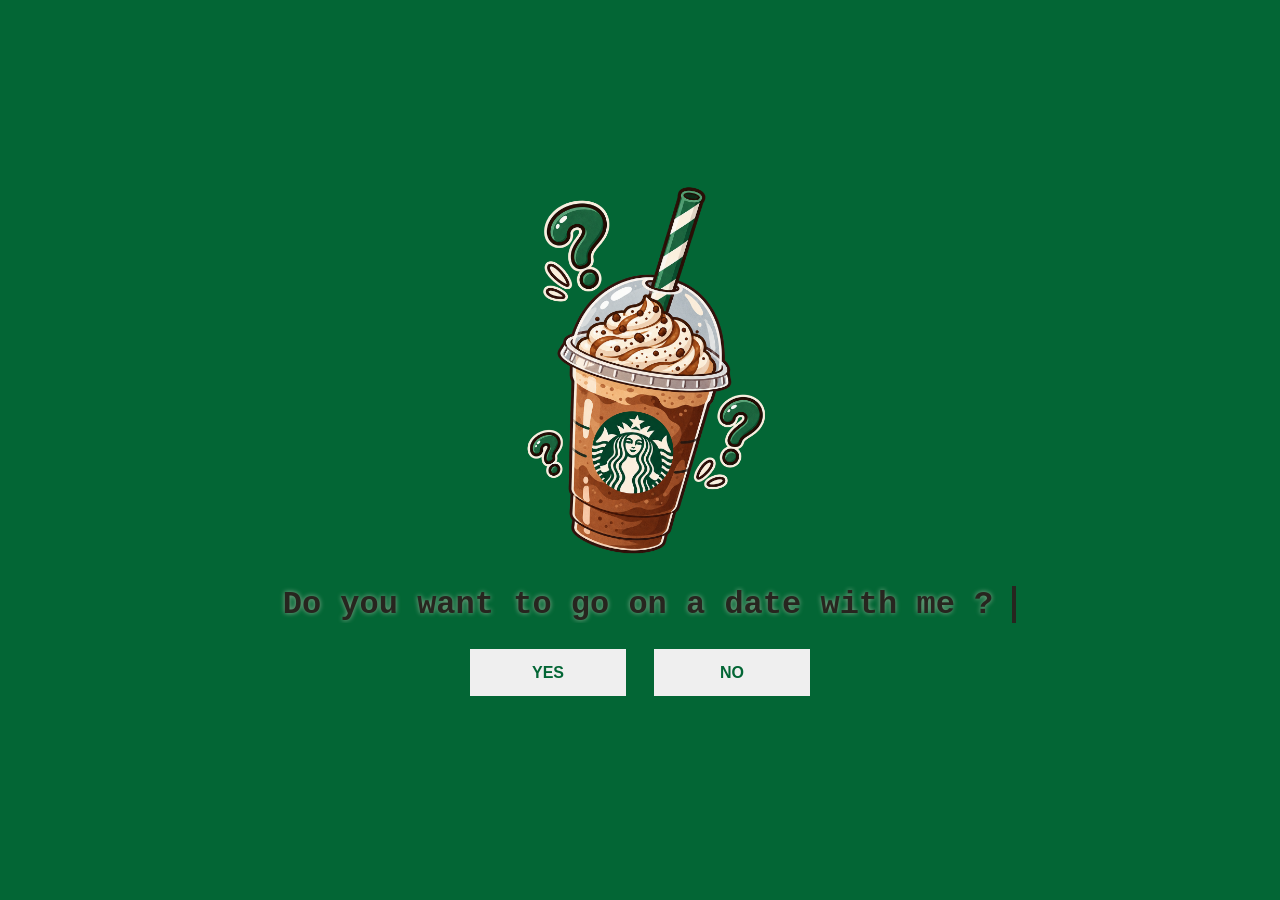
<file: index.html>
<!doctype html>
<html lang="en">
  <head>
    <link rel="stylesheet" href="index.css" />
    <link rel="preconnect" href="https://fonts.googleapis.com" />
    <link rel="preconnect" href="https://fonts.gstatic.com" crossorigin />
    <link
      href="https://fonts.googleapis.com/css2?family=Montserrat:ital,wght@0,100..900;1,100..900&display=swap"
      rel="stylesheet"
    />

    <meta charset="UTF-8" />
    <meta name="viewport" content="width=device-width, initial-scale=1.0" />
    <title>A coffee with me ?</title>
  </head>

  <body>
    <div class="page">
      <div class="quest_star">
        <img src="quest_star.png" />
      </div>

      <div class="terminal-loader">
        <!-- 
             Set --n to the exact character count of your text 
             (including spaces) for the step animation to work perfectly.
             "Do you want to go on a date with me ?" = 39 chars
          -->
        <div
          class="typewriter"
          style="--n: 39"
          aria-label="Do you want to go on a date with me ?"
        >
          Do you want to go on a date with me ?
        </div>
      </div>

      <div class="button-group">
        <button
          class="btn btn-yes"
          type="button"
          onclick="window.location.href = 'yeah.html'"
        >
          YES
        </button>
        <button class="btn btn-no" id="btn-no" type="button">NO</button>
      </div>
    </div>

    <script>
      const btnNo = document.getElementById("btn-no");
      const maxAttempts = 5;
      let attempts = 0;
      let isCatchable = false;

      function moveButton() {
        // Si le bouton est devenu "attrapable", on ne le fait plus fuir
        if (isCatchable) return;

        attempts++;

        const btnRect = btnNo.getBoundingClientRect();
        const margin = 20; // marge de sécurité par rapport aux bords

        const maxX = window.innerWidth - btnRect.width - margin;
        const maxY = window.innerHeight - btnRect.height - margin;

        const newX = Math.random() * maxX;
        const newY = Math.random() * maxY;

        btnNo.classList.add("escaping");
        btnNo.style.left = `${newX}px`;
        btnNo.style.top = `${newY}px`;

        // Seuil atteint : on libère le bouton
        if (attempts >= maxAttempts) {
          isCatchable = true;
          releaseButton();
        }
      }

      function releaseButton() {
        // Remet le bouton à sa place d'origine dans la mise en page
        btnNo.classList.remove("escaping");
        btnNo.style.left = "";
        btnNo.style.top = "";
        btnNo.style.position = "";

        // Petit indice visuel pour montrer que c'est enfin cliquable
        btnNo.classList.add("catchable");
      }

      // Se déclenche dès que la souris s'approche du bouton
      btnNo.addEventListener("mouseenter", moveButton);

      // Version mobile : se déclenche au toucher (avant le clic réel)
      btnNo.addEventListener("touchstart", function (e) {
        if (isCatchable) return; // laisse passer le vrai clic si attrapable
        e.preventDefault();
        moveButton();
      });

      btnNo.addEventListener("click", function () {
        if (isCatchable) {
          window.location.href = "sorry.html";
        }
      });
    </script>
  </body>
</html>
</file>
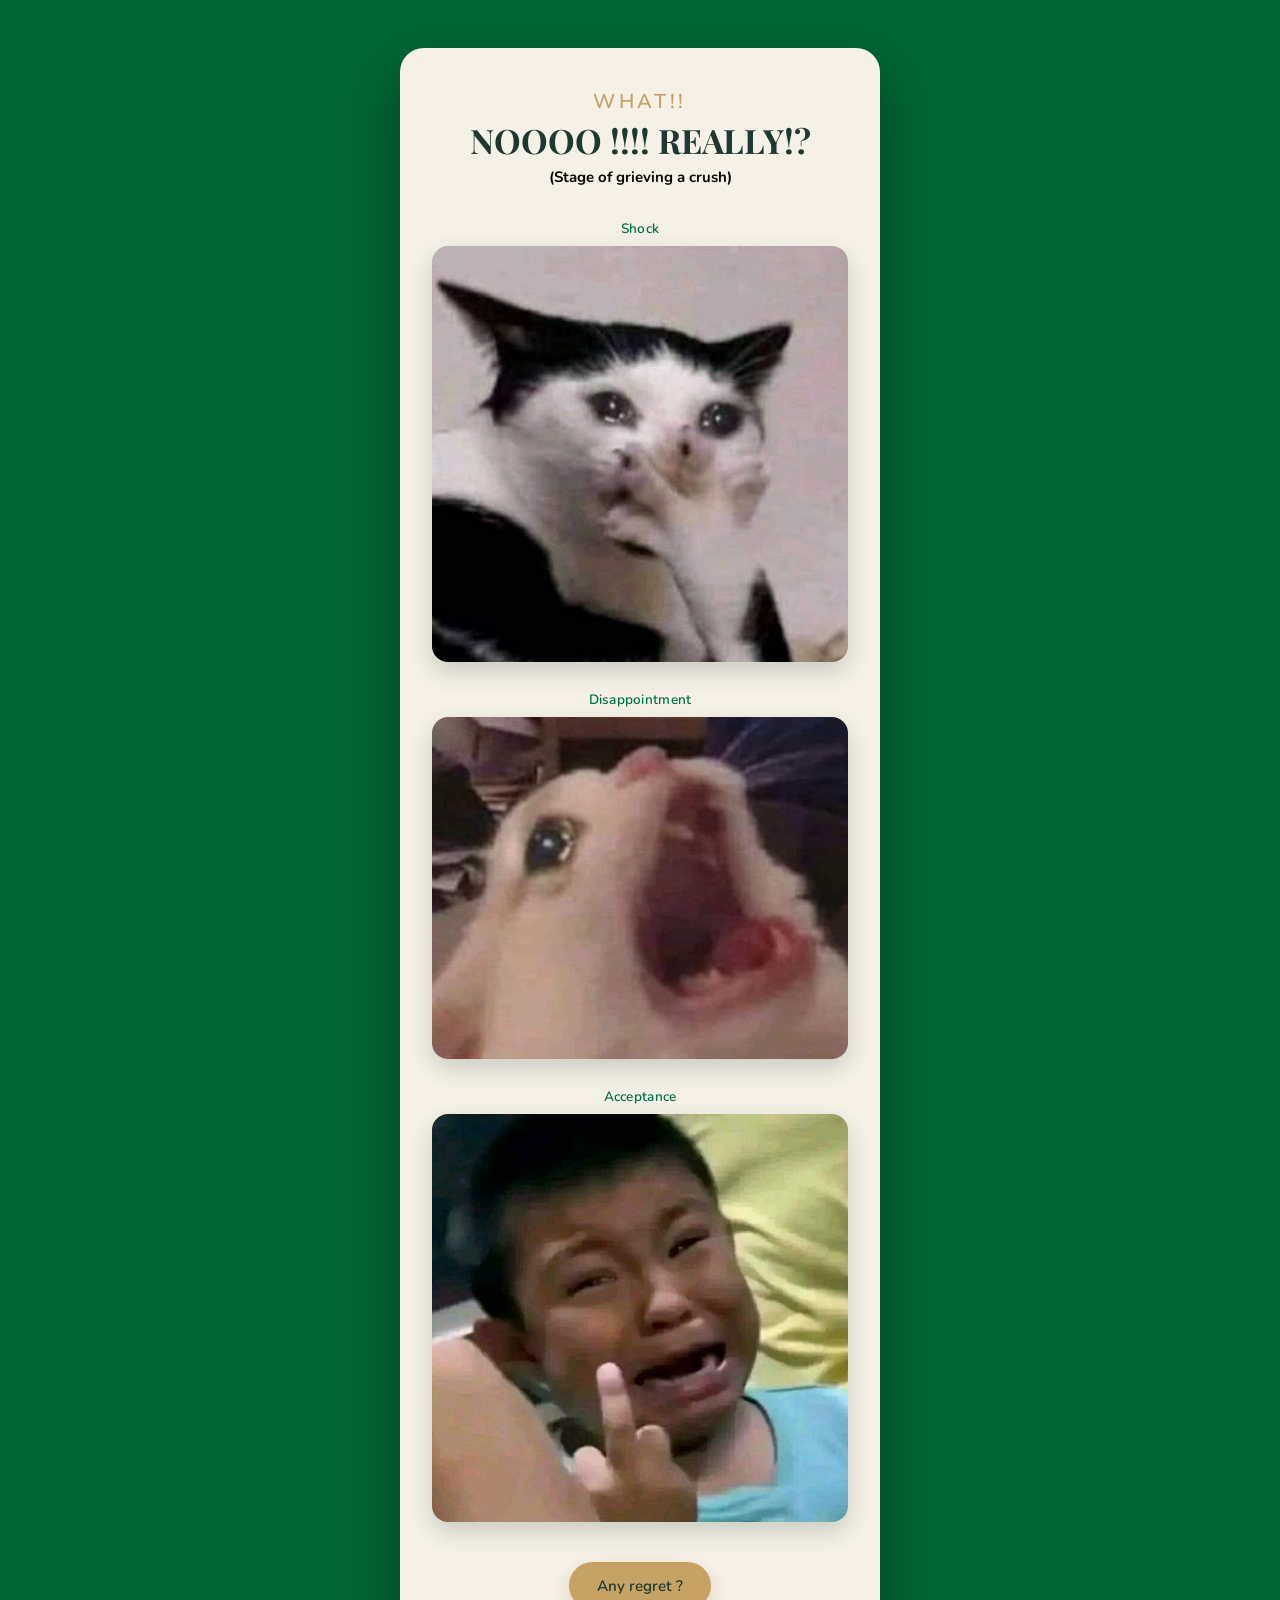
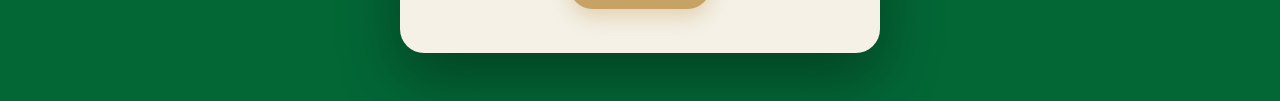
<file: sorry.html>
<!doctype html>
<html lang="fr">
  <head>
    <meta charset="UTF-8" />
    <meta name="viewport" content="width=device-width, initial-scale=1.0" />
    <link rel="stylesheet" href="sorry.css" />
    <title>Noooo 😭</title>
  </head>
  <body>
    <div class="sorry-page">
      <p class="eyebrow">WHAT!!</p>
      <h1>NOOOO !!!! REALLY!?</h1>
      <p class="subtitle">(Stage of grieving a crush)</p>

      <div class="crying-gallery">
        <figure>
          <figcaption>Shock</figcaption>
          <img src="crying3.png" alt="ugly crying 1" />
        </figure>
        <figure>
          <figcaption>Disappointment</figcaption>
          <img src="crying2.png" alt="ugly crying 2" />
        </figure>
        <figure>
          <figcaption>Acceptance</figcaption>
          <img src="crying1.png" alt="ugly crying 3" />
        </figure>
      </div>

      <button id="btn-retry" type="button">Any regret ?</button>
    </div>

    <script>
      document.getElementById("btn-retry").addEventListener("click", () => {
        window.location.href = "index.html"; // remplace par le nom de ta page principale
      });
    </script>
  </body>
</html>
</file>
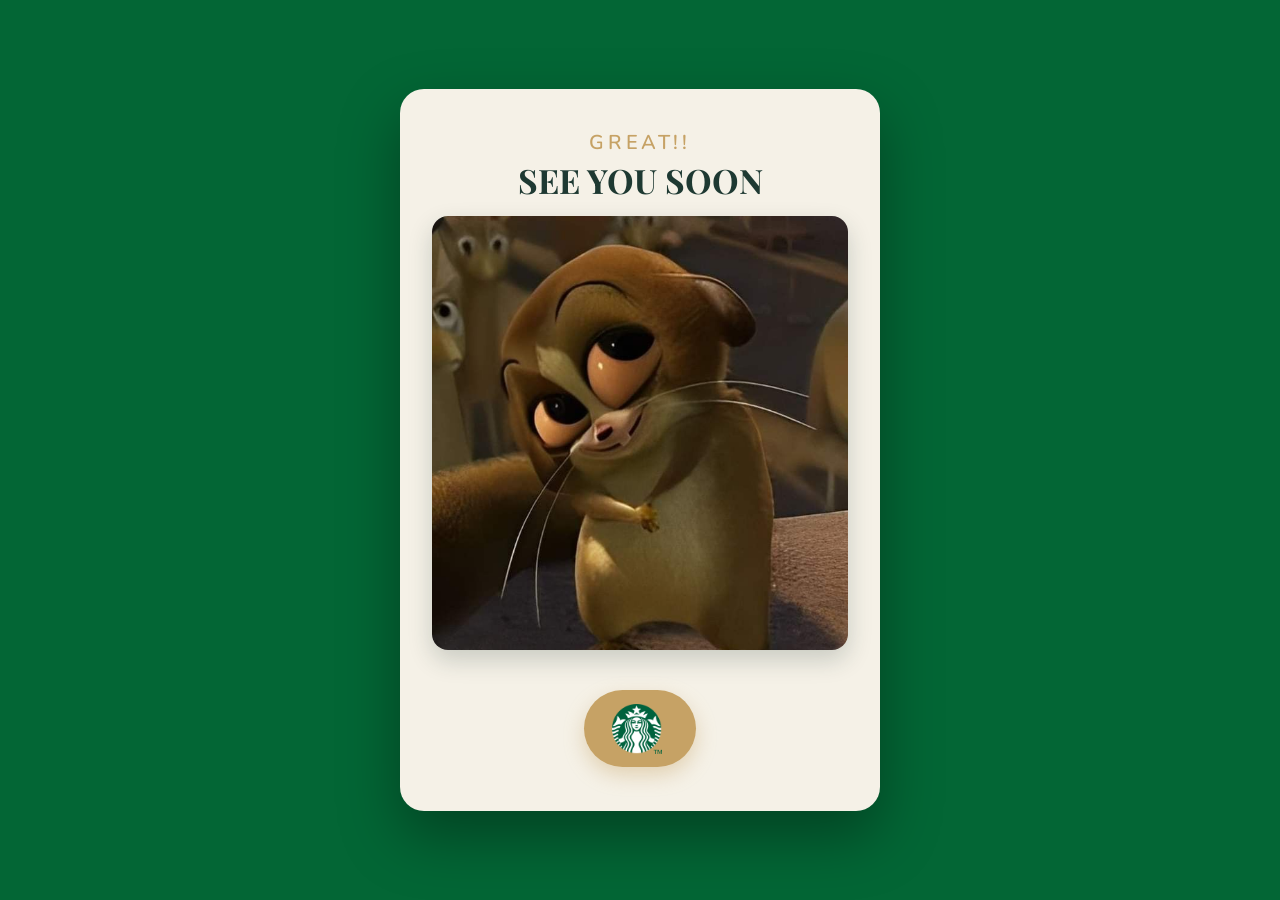
<file: yeah.html>
<!doctype html>
<html lang="fr">
  <head>
    <meta charset="UTF-8" />
    <meta name="viewport" content="width=device-width, initial-scale=1.0" />
    <link rel="stylesheet" href="yeah.css" />
    <title>Of course it's a Yes!</title>
  </head>
  <style>
    .heart {
      position: fixed;
      top: -10%;
      font-size: 1.5rem;
      pointer-events: none;
      user-select: none;
      animation: fall linear forwards;
      z-index: 999;
    }

    @keyframes fall {
      to {
        transform: translateY(110vh) rotate(360deg);
        opacity: 0.2;
      }
    }
  </style>

  <script>
    function spawnHeart() {
      const heart = document.createElement("div");
      heart.className = "heart";
      heart.textContent = ["❤️", "❤️", "❤️"][Math.floor(Math.random() * 3)];

      heart.style.left = Math.random() * 100 + "vw";
      heart.style.fontSize = 1 + Math.random() * 1.5 + "rem";

      const duration = 4 + Math.random() * 3; // entre 4 et 7 secondes
      heart.style.animationDuration = duration + "s";

      document.body.appendChild(heart);

      // Nettoyage après la chute pour ne pas surcharger le DOM
      setTimeout(() => heart.remove(), duration * 1000);
    }

    // Une pluie généreuse pendant les 4 premières secondes à l'ouverture
    const rainInterval = setInterval(spawnHeart, 150);
    setTimeout(() => clearInterval(rainInterval), 4000);
  </script>
  <body>
    <div class="sorry-page">
      <p class="eyebrow">Great!!</p>
      <h1>SEE YOU SOON</h1>

      <div class="crying-gallery">
        <figure>
          <figcaption></figcaption>
          <img src="happy1.png" alt="happy" />
        </figure>
      </div>

      <button id="btn-retry" type="button">
        <img src="starbucks_icon.png" alt="" />
      </button>
    </div>

    <script>
      document.getElementById("btn-retry").addEventListener("click", () => {
        window.location.href = "index.html"; // remplace par le nom de ta page principale
      });
    </script>
  </body>
</html>
</file>
<file: index.css>
body{
    background-color: rgb(3, 102, 53);
    color: rgb(39, 37, 31);
    width: auto;
    margin: 0;
    overflow-x: hidden;
    font-weight: 400;
    font-family: system-ui, -apple-system, BlinkMacSystemFont, 'Segoe UI', Roboto, Oxygen, Ubuntu, Cantarell, 'Open Sans', 'Helvetica Neue', sans-serif;
}

/* 
   CONTENEUR GLOBAL 
   Remplace l'astuce 100vh + margin négatif : 
   on empile simplement les blocs avec un espacement contrôlé.
*/
.page {
  display: flex;
  flex-direction: column;
  align-items: center;
  justify-content: center;
  min-height: 100vh;
  padding: 1rem;
  box-sizing: border-box;
  gap: 1rem; /* <-- règle l'espacement entre image / texte / boutons */
}

.quest_star {
    display: flex;
    justify-content: center;
    align-items: flex-start;
}

.quest_star img {
    width: auto;
    max-width: 100%;
    height: 400px;
    object-fit: cover;
    object-position: center top;
}

/* 
   TERMINAL LOADER 
*/
.terminal-loader {
  display: flex;
  justify-content: center;
  align-items: center;
  width: 100%;
  text-align: center;
  font-size: clamp(1rem, 4vw, 2rem);
}

.typewriter {
  width: calc(var(--n) * 1ch);
  max-width: 100%;
  font-family: 'Courier New', Courier, monospace;
  font-weight: 700;
  white-space: nowrap;
  overflow: hidden;
  border-right: 0.15em solid var(--caret-color, rgb(39, 37, 31));
  animation: typing 3s steps(var(--n)) forwards, blink 0.7s step-end infinite;
  text-shadow: 0 0 5px rgba(235, 225, 210, 0.6);
}

@keyframes typing {
  from { width: 0; }
  to   { width: calc(var(--n) * 1ch); }
}

@keyframes blink {
  50% { border-color: white; }
}

/* 
   BOUTONS OUI / NON 
*/
.button-group {
  position: relative;
  display: flex;
  gap: 1.5rem;
  margin-top: 0.5rem;
  flex-wrap: wrap;
  justify-content: center;
}


   .btn {
    color:rgb(3, 102, 53);
  cursor: pointer;
  display: block;
  font-size: 16px;
  font-weight: 600;
  line-height: 45px;
  margin: 0 0 2em;
  width: 160px;        /* largeur fixe au lieu de max-width + width: 100% */
  position: relative;
  text-decoration: none;
  text-transform: uppercase;

  border: 2px solid;
  overflow: hidden;

  span {
    z-index: 20;
  }

  &:after {
    background: #fff;
    content: "";
    height: 155px;
    left: -75px;
    opacity: .2;
    position: absolute;
    top: -50px;
    transform: rotate(35deg);
    transition: all 550ms cubic-bezier(0.19, 1, 0.22, 1);
    width: 50px;
    z-index: -10;
  }
}


.btn-yes:hover {
   &:after {
    left: 120%;
    transition: all 550ms cubic-bezier(0.19, 1, 0.22, 1);
  }
}

.btn-no {
  position: relative;
  transition: transform 0.15s ease; /* petit effet fluide au déplacement */
}

.btn-no.escaping {
  position: fixed; /* une fois qu'il fuit, il se déplace librement sur toute la page */
}
.btn-no:hover {
  background-color: rgb(58, 36, 2);
  border-color: rgb(180, 40, 40);
  color: white;
}

.btn:active {
  transform: scale(0.95);
}

/* 
   RESPONSIVE — TÉLÉPHONES 
*/
@media (max-width: 600px) {
  .quest_star img {
    height: 220px;
  }

  .terminal-loader {
    font-size: clamp(0.85rem, 5vw, 1.3rem);
  }

  .typewriter {
    white-space: normal;
    width: 90vw;
    border-right: none;
  }

  .btn {
    padding: 0.6rem 1.5rem;
    font-size: 1rem;
  }
}

@media (max-width: 380px) {
  .quest_star img {
    height: 160px;
  }
}

@media (prefers-reduced-motion: reduce) {
  .typewriter {
    animation: none;
    width: auto;
    border-right: none;
  }
}
</file>
<file: sorry.css>
@import url('https://fonts.googleapis.com/css2?family=Playfair+Display:wght@600;700&family=Nunito:wght@400;600&display=swap');

:root {
  --plum-dark: #1e3932;   /* vert Starbucks foncé */
  --plum: #00704a;        /* vert Starbucks principal */
  --blush: #d4c8a8;       /* beige/taupe */
  --cream: #f5f1e7;       /* crème */
  --ink: #2b2b26;         /* texte foncé */
  --accent: #c6a265;      /* or (sirène Starbucks) */
}

* {
  box-sizing: border-box;
}

body {
  margin: 0;
  min-height: 100vh;
  width: auto;
  overflow-x: hidden;
  font-family: 'Nunito', system-ui, sans-serif;
  font-weight: 400;
  color: var(--ink);
  background:rgb(3, 102, 53);
  display: flex;
  align-items: center;
  justify-content: center;
  padding: 3rem 1.25rem;
}

.sorry-page {
  width: 100%;
  max-width: 480px;
  text-align: center;
  background: var(--cream);
  border-radius: 24px;
  padding: 2.5rem 2rem 2.75rem;
  box-shadow: 0 25px 60px rgba(0, 0, 0, 0.35);
}

.eyebrow {
  margin: 0 0 0.35rem;
  font-size: 20px;
  font-weight: bold;
  letter-spacing: 0.18em;
  text-transform: uppercase;
  color: var(--accent);
  font-weight: 600;
}

h1 {
  font-family: 'Playfair Display', serif;
  font-size: 2.1rem;
  line-height: 1.15;
  margin: 0 0 0.5rem;
  color: var(--plum-dark);
}

.subtitle {
  margin: 0 0 2rem;
  font-size: 15px;
  font-weight: bold;
  color: #070707;
}

.crying-gallery {
  display: flex;
  flex-direction: column;
  gap: 1.75rem;
}

.crying-gallery figure {
  margin: 0;
}

.crying-gallery figcaption {
  font-size: 0.85rem;
  font-weight: 600;
  letter-spacing: 0.02em;
  color: var(--plum);
  margin-bottom: 0.5rem;
}

.crying-gallery img {
  width: 100%;
  display: block;
  border-radius: 16px;
  box-shadow: 0 10px 25px rgba(30, 57, 50, 0.2);
  transition: transform 0.25s ease, box-shadow 0.25s ease;
}

.crying-gallery img:hover {
  transform: translateY(-3px);
  box-shadow: 0 16px 32px rgba(30, 57, 50, 0.3);
}

#btn-retry {
  margin-top: 2.5rem;
  padding: 0.85rem 1.75rem;
  border: none;
  border-radius: 999px;
  background: var(--accent);
  color: var(--plum-dark);
  font-family: 'Nunito', sans-serif;
  font-weight: 600;
  font-size: 0.95rem;
  cursor: pointer;
  box-shadow: 0 8px 20px rgba(198, 162, 101, 0.4);
  transition: transform 0.2s ease, box-shadow 0.2s ease;
}

#btn-retry:hover {
  transform: translateY(-2px);
  box-shadow: 0 12px 26px rgba(198, 162, 101, 0.5);
}

#btn-retry:active {
  transform: translateY(0);}
</file>
<file: yeah.css>
@import url('https://fonts.googleapis.com/css2?family=Playfair+Display:wght@600;700&family=Nunito:wght@400;600&display=swap');

:root {
  --plum-dark: #1e3932;   /* vert Starbucks foncé */
  --plum: #00704a;        /* vert Starbucks principal */
  --blush: #d4c8a8;       /* beige/taupe */
  --cream: #f5f1e7;       /* crème */
  --ink: #2b2b26;         /* texte foncé */
  --accent: #c6a265;      /* or (sirène Starbucks) */
}

* {
  box-sizing: border-box;
}

body {
  margin: 0;
  min-height: 100vh;
  width: auto;
  overflow-x: hidden;
  font-family: 'Nunito', system-ui, sans-serif;
  font-weight: 400;
  color: var(--ink);
  background:rgb(3, 102, 53);
  display: flex;
  align-items: center;
  justify-content: center;
  padding: 3rem 1.25rem;
}

.sorry-page {
  width: 100%;
  max-width: 480px;
  text-align: center;
  background: var(--cream);
  border-radius: 24px;
  padding: 2.5rem 2rem 2.75rem;
  box-shadow: 0 25px 60px rgba(0, 0, 0, 0.35);
}

.eyebrow {
  margin: 0 0 0.35rem;
  font-size: 20px;
  font-weight: bold;
  letter-spacing: 0.18em;
  text-transform: uppercase;
  color: var(--accent);
  font-weight: 600;
}

h1 {
  font-family: 'Playfair Display', serif;
  font-size: 2.1rem;
  line-height: 1.15;
  margin: 0 0 0.5rem;
  color: var(--plum-dark);
}

.subtitle {
  margin: 0 0 2rem;
  font-size: 15px;
  font-weight: bold;
  color: #070707;
}

.crying-gallery {
  display: flex;
  flex-direction: column;
  gap: 1.75rem;
}

.crying-gallery figure {
  margin: 0;
}

.crying-gallery figcaption {
  font-size: 0.85rem;
  font-weight: 600;
  letter-spacing: 0.02em;
  color: var(--plum);
  margin-bottom: 0.5rem;
}

.crying-gallery img {
  width: 100%;
  display: block;
  border-radius: 16px;
  box-shadow: 0 10px 25px rgba(30, 57, 50, 0.2);
  transition: transform 0.25s ease, box-shadow 0.25s ease;
}

.crying-gallery img:hover {
  transform: translateY(-3px);
  box-shadow: 0 16px 32px rgba(30, 57, 50, 0.3);
}

#btn-retry {
  margin-top: 2.5rem;
  padding: 0.85rem 1.75rem;
  border: none;
  border-radius: 999px;
  background: var(--accent);
  color: var(--plum-dark);
  font-family: 'Nunito', sans-serif;
  font-weight: 600;
  font-size: 0.95rem;
  cursor: pointer;
  box-shadow: 0 8px 20px rgba(198, 162, 101, 0.4);
  transition: transform 0.2s ease, box-shadow 0.2s ease;
}
#btn-retry img {
  width: 50px;
  height: 50px;
  vertical-align: middle;
  margin-right: 6px;
}
#btn-retry:hover {
  transform: translateY(-2px);
  box-shadow: 0 12px 26px rgba(198, 162, 101, 0.5);
}

#btn-retry:active {
  transform: translateY(0);}
</file>
